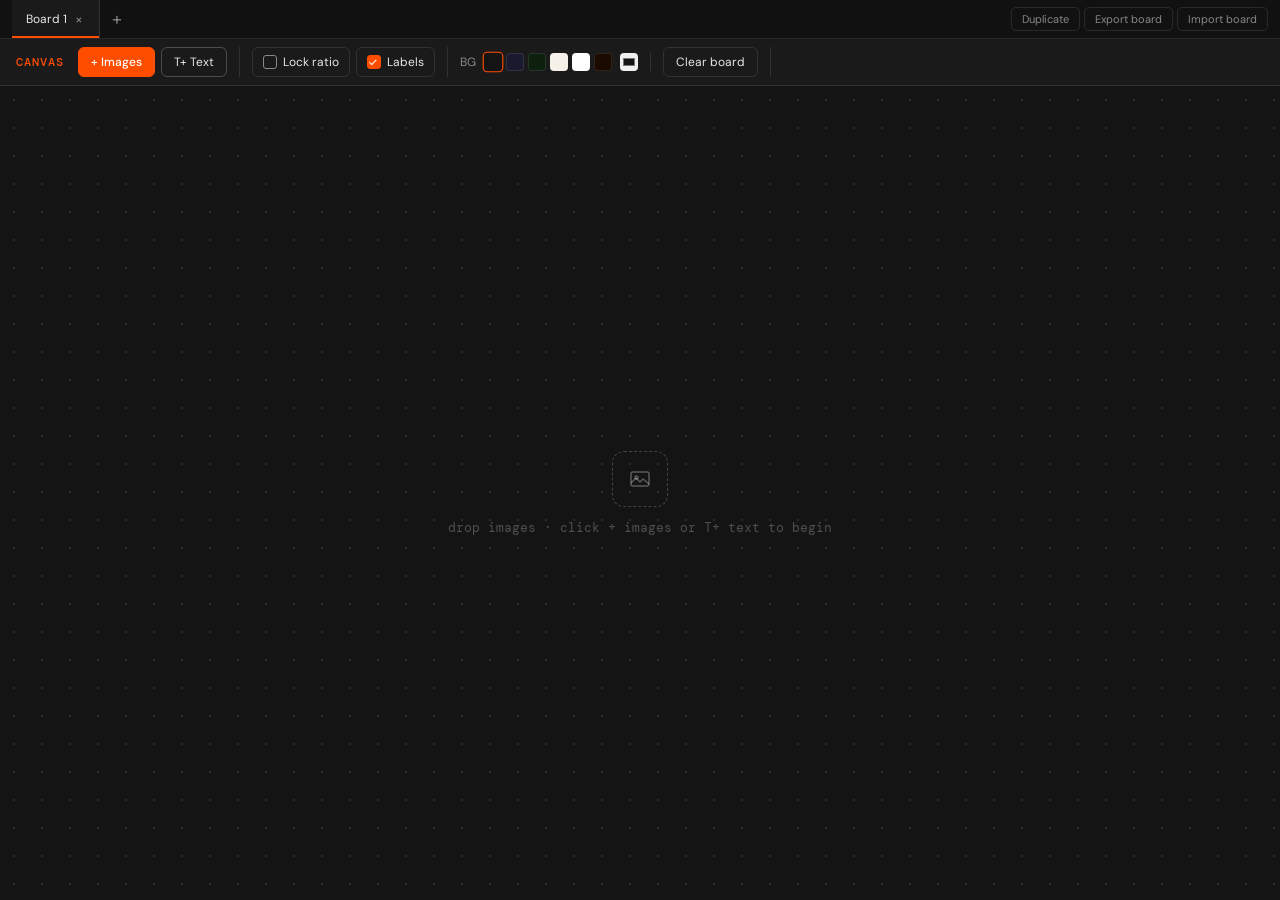
<file: constellation.html>
<!DOCTYPE html>
<html lang="en">
<head>
<meta charset="UTF-8">
<meta name="viewport" content="width=device-width, initial-scale=1.0">
<title>Image Canvas</title>
<link href="https://fonts.googleapis.com/css2?family=DM+Mono:wght@400;500&family=DM+Sans:wght@300;400;500&display=swap" rel="stylesheet">
<style>
*, *::before, *::after { box-sizing: border-box; margin: 0; padding: 0; }
:root {
  --bg: #0f0f0f; --surface: #1a1a1a; --surface2: #222;
  --border: rgba(255,255,255,0.1); --border-hover: rgba(255,255,255,0.2);
  --text: #e8e8e8; --text-muted: #888;
  --accent: #FF4D00; --accent-dim: rgba(255,77,0,0.15);
  --canvas-bg: #141414; --handle: #FF4D00;
  --mono: 'DM Mono', monospace; --sans: 'DM Sans', sans-serif;
}
body { font-family: var(--sans); background: var(--bg); color: var(--text); height: 100vh; display: flex; flex-direction: column; overflow: hidden; }

/* ── BOARD BAR ── */
#board-bar {
  display: flex; align-items: center; gap: 0;
  background: #111; border-bottom: 1px solid var(--border);
  padding: 0 12px; flex-shrink: 0; overflow-x: auto; min-height: 38px;
}
#board-bar::-webkit-scrollbar { height: 3px; }
#board-bar::-webkit-scrollbar-thumb { background: var(--border-hover); border-radius: 2px; }
.board-tab {
  display: flex; align-items: center; gap: 6px;
  padding: 0 14px; height: 38px; cursor: pointer;
  font-size: 12px; color: var(--text-muted);
  border-right: 1px solid var(--border);
  white-space: nowrap; flex-shrink: 0;
  transition: color 0.15s, background 0.15s;
  position: relative;
}
.board-tab:hover { color: var(--text); background: rgba(255,255,255,0.03); }
.board-tab.active { color: var(--text); background: var(--surface); }
.board-tab.active::after {
  content: ''; position: absolute; bottom: 0; left: 0; right: 0;
  height: 2px; background: var(--accent);
}
.board-tab-name { outline: none; background: transparent; border: none; color: inherit; font: inherit; cursor: pointer; max-width: 120px; }
.board-tab-name:focus { color: var(--text); border-bottom: 1px solid var(--accent); cursor: text; }
.board-tab .close-tab {
  font-size: 14px; color: var(--text-muted); line-height: 1;
  padding: 0 2px; border: none; background: transparent; cursor: pointer;
  opacity: 0; transition: opacity 0.15s, color 0.15s;
}
.board-tab:hover .close-tab, .board-tab.active .close-tab { opacity: 1; }
.board-tab .close-tab:hover { color: #ff6060; }
#add-board-btn {
  padding: 0 12px; height: 38px; font-size: 18px; line-height: 1;
  color: var(--text-muted); border: none; background: transparent;
  cursor: pointer; flex-shrink: 0; transition: color 0.15s;
}
#add-board-btn:hover { color: var(--accent); }
.board-actions {
  margin-left: auto; display: flex; gap: 4px; flex-shrink: 0; padding-left: 12px;
}
.board-actions button {
  font-family: var(--sans); font-size: 11px; padding: 4px 10px;
  border-radius: 5px; border: 1px solid var(--border);
  background: transparent; color: var(--text-muted); cursor: pointer;
  transition: all 0.15s; white-space: nowrap;
}
.board-actions button:hover { border-color: var(--border-hover); color: var(--text); background: rgba(255,255,255,0.05); }

/* ── TOOLBAR ── */
#toolbar { display: flex; align-items: center; gap: 6px; padding: 8px 16px; background: var(--surface); border-bottom: 1px solid var(--border); flex-shrink: 0; flex-wrap: wrap; }
.tool-group { display: flex; align-items: center; gap: 6px; padding-right: 12px; border-right: 1px solid var(--border); margin-right: 6px; }
.tool-group:last-child { border-right: none; margin-right: 0; padding-right: 0; }
.app-title { font-family: var(--mono); font-size: 12px; font-weight: 500; color: var(--accent); letter-spacing: 0.08em; text-transform: uppercase; margin-right: 8px; }

button { font-family: var(--sans); font-size: 12px; font-weight: 400; padding: 6px 12px; border-radius: 6px; border: 1px solid var(--border); background: transparent; color: var(--text); cursor: pointer; transition: border-color 0.15s, background 0.15s, color 0.15s; white-space: nowrap; }
button:hover { border-color: var(--border-hover); background: rgba(255,255,255,0.05); }
button.primary { background: var(--accent); border-color: var(--accent); color: #fff; font-weight: 500; }
button.primary:hover { background: #e04400; border-color: #e04400; }
button.secondary { border-color: rgba(255,255,255,0.22); }
button.danger:hover { border-color: rgba(255,80,80,0.5); color: #ff6060; }

.toggle-btn { display: flex; align-items: center; gap: 6px; font-size: 12px; padding: 6px 10px; }
.toggle-btn .icon { width: 14px; height: 14px; border: 1.5px solid var(--text-muted); border-radius: 3px; display: flex; align-items: center; justify-content: center; transition: border-color 0.15s, background 0.15s; }
.toggle-btn.active .icon { background: var(--accent); border-color: var(--accent); }
.toggle-btn.active .icon::after { content: ''; display: block; width: 7px; height: 4px; border-left: 1.5px solid #fff; border-bottom: 1.5px solid #fff; transform: rotate(-45deg) translateY(-1px); }

#count { font-family: var(--mono); font-size: 11px; color: var(--text-muted); margin-left: auto; }
.color-picker-wrap { display: flex; align-items: center; gap: 8px; font-size: 12px; color: var(--text-muted); }
.swatch-row { display: flex; gap: 4px; }
.swatch { width: 18px; height: 18px; border-radius: 4px; border: 1px solid var(--border); cursor: pointer; transition: transform 0.1s, border-color 0.1s; }
.swatch:hover { transform: scale(1.15); border-color: var(--border-hover); }
.swatch.active { border-color: var(--accent); transform: scale(1.15); }
.custom-color { width: 18px; height: 18px; border-radius: 4px; border: 1px solid var(--border); padding: 0; cursor: pointer; overflow: hidden; }

/* ── CANVAS ── */
#canvas { flex: 1; position: relative; overflow: hidden; background: var(--canvas-bg); transition: background 0.3s; }
.dot-grid { position: absolute; inset: 0; background-image: radial-gradient(circle, rgba(255,255,255,0.12) 1px, transparent 1px); background-size: 28px 28px; pointer-events: none; }
#drop-hint { position: absolute; inset: 0; display: flex; flex-direction: column; align-items: center; justify-content: center; gap: 12px; pointer-events: none; transition: opacity 0.3s; }
#drop-hint .hint-icon { width: 56px; height: 56px; border: 1.5px dashed rgba(255,255,255,0.2); border-radius: 12px; display: flex; align-items: center; justify-content: center; }
#drop-hint p { font-size: 13px; color: rgba(255,255,255,0.25); font-family: var(--mono); }
#drop-hover-overlay { display: none; position: absolute; inset: 8px; border: 2px dashed var(--accent); border-radius: 12px; background: var(--accent-dim); pointer-events: none; z-index: 1000; }
#canvas.drag-over #drop-hover-overlay { display: block; }

/* ── NODES ── */
.canvas-node { position: absolute; user-select: none; cursor: grab; }
.canvas-node:active { cursor: grabbing; }
.resize-handle { position: absolute; width: 10px; height: 10px; background: var(--bg); border: 1.5px solid var(--handle); border-radius: 2px; z-index: 10; display: none; }
.canvas-node.selected .resize-handle { display: block; }
.resize-handle.tl { top: -5px; left: -5px; cursor: nwse-resize; }
.resize-handle.tr { top: -5px; right: -5px; cursor: nesw-resize; }
.resize-handle.bl { bottom: -5px; left: -5px; cursor: nesw-resize; }
.resize-handle.br { bottom: -5px; right: -5px; cursor: nwse-resize; }

.action-bar { position: absolute; top: -36px; left: 50%; transform: translateX(-50%); display: none; align-items: center; gap: 4px; background: var(--surface); border: 1px solid var(--border); border-radius: 8px; padding: 4px 6px; white-space: nowrap; z-index: 20; }
.canvas-node.selected .action-bar { display: flex; }
.action-bar button { font-size: 11px; padding: 3px 8px; border-radius: 4px; }
.action-bar .sep { width: 1px; height: 14px; background: var(--border); margin: 0 2px; }
.action-bar .size-readout { font-family: var(--mono); font-size: 10px; color: var(--text-muted); padding: 3px 6px; pointer-events: none; }

.img-node .img-inner { width: 100%; height: 100%; position: relative; }
.img-frame { width: 100%; height: 100%; overflow: hidden; border-radius: 6px; border: 1.5px solid transparent; transition: border-color 0.15s; }
.img-node.selected .img-frame { border-color: var(--accent); }
.img-frame img { width: 100%; height: 100%; object-fit: cover; display: block; pointer-events: none; }
.img-label { position: absolute; bottom: -26px; left: 0; right: 0; text-align: center; font-family: var(--mono); font-size: 11px; color: var(--text-muted); white-space: nowrap; overflow: hidden; text-overflow: ellipsis; cursor: text; transition: color 0.15s; display: none; }
.img-node.selected .img-label { color: var(--text); }
.labels-on .img-label { display: block; }

.text-node { min-width: 100px; }
.text-border { width: 100%; min-height: 40px; border: 1.5px solid transparent; border-radius: 6px; transition: border-color 0.15s; position: relative; }
.text-node.selected .text-border { border-color: var(--accent); }
.text-content { width: 100%; min-height: 36px; padding: 8px 10px; outline: none; font-family: var(--sans); font-size: 16px; font-weight: 400; color: #e8e8e8; line-height: 1.5; word-break: break-word; white-space: pre-wrap; cursor: text; background: transparent; border: none; display: block; box-sizing: border-box; }
.text-content:empty::before { content: attr(data-placeholder); color: rgba(255,255,255,0.2); pointer-events: none; }
.text-format-bar { position: absolute; top: -44px; left: 50%; transform: translateX(-50%); display: none; align-items: center; gap: 3px; background: var(--surface); border: 1px solid var(--border); border-radius: 8px; padding: 4px 8px; white-space: nowrap; z-index: 21; }
.text-node.selected .text-format-bar { display: flex; }
.text-format-bar button { font-size: 11px; padding: 3px 8px; border-radius: 4px; }
.text-format-bar .sep { width: 1px; height: 14px; background: var(--border); margin: 0 3px; }
.text-format-bar select { font-family: var(--sans); font-size: 11px; background: var(--surface); color: var(--text); border: 1px solid var(--border); border-radius: 4px; padding: 3px 5px; cursor: pointer; }
.text-format-bar select option { background: #1a1a1a; }
.fmt-btn { font-weight: 600; min-width: 26px; text-align: center; }
.fmt-btn.active { background: rgba(255,77,0,0.2) !important; border-color: var(--accent) !important; color: var(--accent) !important; }

/* ── MODAL ── */
#modal-overlay { display: none; position: fixed; inset: 0; background: rgba(0,0,0,0.6); z-index: 100; align-items: center; justify-content: center; }
#modal-overlay.open { display: flex; }
#modal { background: var(--surface); border: 1px solid var(--border); border-radius: 12px; padding: 24px 28px; width: 340px; }
#modal h3 { font-size: 14px; font-weight: 500; margin-bottom: 14px; }
#modal input[type="text"] { width: 100%; padding: 8px 10px; background: var(--bg); border: 1px solid var(--border); border-radius: 6px; color: var(--text); font-family: var(--sans); font-size: 13px; outline: none; margin-bottom: 16px; }
#modal input[type="text"]:focus { border-color: var(--accent); }
#modal .modal-btns { display: flex; gap: 8px; justify-content: flex-end; }
#modal .modal-btns button { font-size: 12px; padding: 6px 16px; }

#file-input { display: none; }
#import-input { display: none; }
</style>
</head>
<body>

<!-- BOARD TABS -->
<div id="board-bar">
  <div id="tabs-container"></div>
  <button id="add-board-btn" title="New board">+</button>
  <div class="board-actions">
    <button id="duplicate-board-btn">Duplicate</button>
    <button id="export-board-btn">Export board</button>
    <button id="import-board-btn">Import board</button>
  </div>
</div>

<!-- TOOLBAR -->
<div id="toolbar">
  <span class="app-title">canvas</span>
  <div class="tool-group">
    <button class="primary" id="upload-btn">+ Images</button>
    <button class="secondary" id="text-btn">T+ Text</button>
  </div>
  <div class="tool-group">
    <button class="toggle-btn" id="aspect-btn"><span class="icon"></span>Lock ratio</button>
    <button class="toggle-btn" id="labels-btn"><span class="icon"></span>Labels</button>
  </div>
  <div class="tool-group color-picker-wrap">
    <span>BG</span>
    <div class="swatch-row" id="swatches">
      <div class="swatch active" style="background:#141414" data-color="#141414"></div>
      <div class="swatch" style="background:#1a1a2e" data-color="#1a1a2e"></div>
      <div class="swatch" style="background:#0d1f0d" data-color="#0d1f0d"></div>
      <div class="swatch" style="background:#f5f0e8" data-color="#f5f0e8"></div>
      <div class="swatch" style="background:#ffffff" data-color="#ffffff"></div>
      <div class="swatch" style="background:#1a0a00" data-color="#1a0a00"></div>
    </div>
    <input type="color" class="custom-color" id="custom-bg" value="#141414">
  </div>
  <div class="tool-group">
    <button class="danger" id="clear-btn">Clear board</button>
  </div>
  <span id="count"></span>
</div>

<div id="canvas">
  <div class="dot-grid"></div>
  <div id="drop-hover-overlay"></div>
  <div id="drop-hint">
    <div class="hint-icon">
      <svg width="24" height="24" viewBox="0 0 24 24" fill="none" stroke="rgba(255,255,255,0.3)" stroke-width="1.5">
        <rect x="3" y="5" width="18" height="14" rx="2"/>
        <circle cx="8.5" cy="10.5" r="1.5"/>
        <path d="M3 16l5-5 4 4 3-3 6 5"/>
      </svg>
    </div>
    <p>drop images · click + images or T+ text to begin</p>
  </div>
</div>

<input type="file" id="file-input" multiple accept="image/*">
<input type="file" id="import-input" accept=".json">

<!-- RENAME MODAL -->
<div id="modal-overlay">
  <div id="modal">
    <h3 id="modal-title">Rename board</h3>
    <input type="text" id="modal-input" placeholder="Board name">
    <div class="modal-btns">
      <button id="modal-cancel">Cancel</button>
      <button class="primary" id="modal-confirm">OK</button>
    </div>
  </div>
</div>

<script>
// ════════════════════════════════════════════════
// BOARD STATE
// ════════════════════════════════════════════════
const STORAGE_KEY = 'imagecanvas_boards_v1';

function uid() { return Date.now().toString(36) + Math.random().toString(36).slice(2); }

// boards = [{ id, name, bg, items: [...serialized] }]
let boards = [];
let activeBoardId = null;

function defaultBoard(name = 'Board 1') {
  return { id: uid(), name, bg: '#141414', items: [] };
}

function loadFromStorage() {
  try {
    const raw = localStorage.getItem(STORAGE_KEY);
    if (raw) { const parsed = JSON.parse(raw); if (Array.isArray(parsed) && parsed.length) { boards = parsed; return; } }
  } catch(e) {}
  boards = [defaultBoard('Board 1')];
}

function saveToStorage() {
  // Capture current board state before saving
  if (activeBoardId) captureBoard(activeBoardId);
  try { localStorage.setItem(STORAGE_KEY, JSON.stringify(boards)); } catch(e) { console.warn('Storage save failed (quota?)', e); }
}

// ════════════════════════════════════════════════
// SERIALIZE / DESERIALIZE NODES
// ════════════════════════════════════════════════
function serializeNodes() {
  return nodes.map(el => {
    const base = { x: el.offsetLeft, y: el.offsetTop, w: el.offsetWidth, h: el.offsetHeight, z: parseInt(el.style.zIndex)||0 };
    if (el.classList.contains('img-node')) {
      return { ...base, type: 'image', src: el.querySelector('img').src, label: el.querySelector('.img-label').textContent, flipped: el.querySelector('.img-frame').style.transform === 'scaleX(-1)' };
    }
    if (el.classList.contains('text-node')) {
      const c = el.querySelector('.text-content');
      const tb = el.querySelector('.text-border');
      return { ...base, type: 'text', html: c.innerHTML,
        fontSize: c.style.fontSize || '16px', fontFamily: c.style.fontFamily || '',
        fontWeight: c.style.fontWeight || '400', fontStyle: c.style.fontStyle || 'normal',
        color: c.style.color || '#e8e8e8', bgColor: tb.style.background || 'transparent' };
    }
    return null;
  }).filter(Boolean);
}

function captureBoard(boardId) {
  const b = boards.find(b => b.id === boardId);
  if (!b) return;
  b.items = serializeNodes();
  b.bg = canvas.style.background || '#141414';
}

function restoreBoard(b) {
  // clear canvas
  nodes.forEach(n => { try { canvas.removeChild(n); } catch(e){} });
  nodes = []; selected = null;

  // bg
  const bg = b.bg || '#141414';
  canvas.style.background = bg;
  customBg.value = /^#[0-9a-f]{6}$/i.test(bg) ? bg : '#141414';
  updateDotGrid(bg);
  document.querySelectorAll('.swatch').forEach(s => s.classList.toggle('active', s.dataset.color === bg));

  // items sorted by z
  const items = [...(b.items || [])].sort((a,b) => a.z - b.z);
  items.forEach(item => {
    if (item.type === 'image') restoreImageNode(item);
    else if (item.type === 'text') restoreTextNode(item);
  });
  updateCount();
}

// ════════════════════════════════════════════════
// TABS UI
// ════════════════════════════════════════════════
function renderTabs() {
  const container = document.getElementById('tabs-container');
  container.innerHTML = '';
  boards.forEach(b => {
    const tab = document.createElement('div');
    tab.className = 'board-tab' + (b.id === activeBoardId ? ' active' : '');
    tab.dataset.id = b.id;

    const nameEl = document.createElement('span');
    nameEl.className = 'board-tab-name';
    nameEl.textContent = b.name;
    nameEl.title = 'Double-click to rename';
    nameEl.addEventListener('dblclick', e => { e.stopPropagation(); openRenameModal(b.id); });

    const closeBtn = document.createElement('button');
    closeBtn.className = 'close-tab';
    closeBtn.textContent = '×';
    closeBtn.title = 'Delete board';
    closeBtn.addEventListener('click', e => { e.stopPropagation(); deleteBoard(b.id); });

    tab.appendChild(nameEl);
    tab.appendChild(closeBtn);
    tab.addEventListener('click', () => switchBoard(b.id));
    container.appendChild(tab);
  });
}

function switchBoard(id) {
  if (id === activeBoardId) return;
  captureBoard(activeBoardId);
  activeBoardId = id;
  const b = boards.find(b => b.id === id);
  restoreBoard(b);
  renderTabs();
  saveToStorage();
}

function addBoard() {
  captureBoard(activeBoardId);
  const b = defaultBoard(`Board ${boards.length + 1}`);
  boards.push(b);
  activeBoardId = b.id;
  restoreBoard(b);
  renderTabs();
  saveToStorage();
}

function deleteBoard(id) {
  if (boards.length === 1) { alert("You need at least one board."); return; }
  if (!confirm(`Delete "${boards.find(b=>b.id===id)?.name}"? This cannot be undone.`)) return;
  const idx = boards.findIndex(b => b.id === id);
  boards.splice(idx, 1);
  if (activeBoardId === id) {
    activeBoardId = boards[Math.max(0, idx - 1)].id;
    restoreBoard(boards.find(b => b.id === activeBoardId));
  }
  renderTabs();
  saveToStorage();
}

function duplicateBoard() {
  captureBoard(activeBoardId);
  const src = boards.find(b => b.id === activeBoardId);
  const copy = JSON.parse(JSON.stringify(src));
  copy.id = uid();
  copy.name = src.name + ' copy';
  const idx = boards.findIndex(b => b.id === activeBoardId);
  boards.splice(idx + 1, 0, copy);
  activeBoardId = copy.id;
  restoreBoard(copy);
  renderTabs();
  saveToStorage();
}

// ════════════════════════════════════════════════
// RENAME MODAL
// ════════════════════════════════════════════════
let modalCallback = null;
function openRenameModal(boardId) {
  const b = boards.find(b => b.id === boardId);
  document.getElementById('modal-title').textContent = 'Rename board';
  const inp = document.getElementById('modal-input');
  inp.value = b.name;
  document.getElementById('modal-overlay').classList.add('open');
  setTimeout(() => { inp.focus(); inp.select(); }, 50);
  modalCallback = (val) => {
    if (val.trim()) { b.name = val.trim(); renderTabs(); saveToStorage(); }
  };
}
document.getElementById('modal-cancel').addEventListener('click', () => { document.getElementById('modal-overlay').classList.remove('open'); });
document.getElementById('modal-confirm').addEventListener('click', () => {
  const val = document.getElementById('modal-input').value;
  if (modalCallback) modalCallback(val);
  document.getElementById('modal-overlay').classList.remove('open');
});
document.getElementById('modal-input').addEventListener('keydown', e => {
  if (e.key === 'Enter') document.getElementById('modal-confirm').click();
  if (e.key === 'Escape') document.getElementById('modal-cancel').click();
});
document.getElementById('modal-overlay').addEventListener('click', e => { if (e.target === document.getElementById('modal-overlay')) document.getElementById('modal-cancel').click(); });

// ════════════════════════════════════════════════
// EXPORT / IMPORT
// ════════════════════════════════════════════════
document.getElementById('export-board-btn').addEventListener('click', () => {
  captureBoard(activeBoardId);
  const b = boards.find(b => b.id === activeBoardId);
  const json = JSON.stringify(b, null, 2);
  const blob = new Blob([json], { type: 'application/json' });
  const url = URL.createObjectURL(blob);
  const a = document.createElement('a');
  a.href = url; a.download = (b.name || 'board').replace(/\s+/g, '-') + '.json';
  a.click(); URL.revokeObjectURL(url);
});

document.getElementById('import-board-btn').addEventListener('click', () => document.getElementById('import-input').click());
document.getElementById('import-input').addEventListener('change', e => {
  const f = e.target.files[0]; if (!f) return;
  const reader = new FileReader();
  reader.onload = ev => {
    try {
      const b = JSON.parse(ev.target.result);
      if (!b.items || !b.name) { alert('Invalid board file.'); return; }
      b.id = uid(); b.name = b.name + ' (imported)';
      captureBoard(activeBoardId);
      boards.push(b);
      activeBoardId = b.id;
      restoreBoard(b);
      renderTabs(); saveToStorage();
    } catch(err) { alert('Could not parse board file.'); }
  };
  reader.readAsText(f);
  e.target.value = '';
});

document.getElementById('add-board-btn').addEventListener('click', addBoard);
document.getElementById('duplicate-board-btn').addEventListener('click', duplicateBoard);

// ════════════════════════════════════════════════
// CANVAS ENGINE (same as before, unchanged)
// ════════════════════════════════════════════════
const canvas = document.getElementById('canvas');
const fileInput = document.getElementById('file-input');
const uploadBtn = document.getElementById('upload-btn');
const textBtn = document.getElementById('text-btn');
const clearBtn = document.getElementById('clear-btn');
const dropHint = document.getElementById('drop-hint');
const countEl = document.getElementById('count');
const aspectBtn = document.getElementById('aspect-btn');
const labelsBtn = document.getElementById('labels-btn');
const customBg = document.getElementById('custom-bg');

let nodes = [], selected = null, drag = null, resize = null;
let lockAspect = false, showLabels = true;

aspectBtn.addEventListener('click', () => { lockAspect = !lockAspect; aspectBtn.classList.toggle('active', lockAspect); });
labelsBtn.classList.add('active'); canvas.classList.add('labels-on');
labelsBtn.addEventListener('click', () => {
  showLabels = !showLabels;
  labelsBtn.classList.toggle('active', showLabels);
  canvas.classList.toggle('labels-on', showLabels);
});

document.getElementById('swatches').addEventListener('click', e => {
  const sw = e.target.closest('.swatch'); if (!sw) return;
  document.querySelectorAll('.swatch').forEach(s => s.classList.remove('active'));
  sw.classList.add('active'); canvas.style.background = sw.dataset.color;
  customBg.value = sw.dataset.color; updateDotGrid(sw.dataset.color);
  if (activeBoardId) { boards.find(b=>b.id===activeBoardId).bg = sw.dataset.color; saveToStorage(); }
});
customBg.addEventListener('input', () => {
  canvas.style.background = customBg.value;
  document.querySelectorAll('.swatch').forEach(s => s.classList.remove('active'));
  updateDotGrid(customBg.value);
  if (activeBoardId) { boards.find(b=>b.id===activeBoardId).bg = customBg.value; saveToStorage(); }
});

function updateDotGrid(hex) {
  const r=parseInt(hex.slice(1,3),16), g=parseInt(hex.slice(3,5),16), b=parseInt(hex.slice(5,7),16);
  const light=(r*299+g*587+b*114)/1000>128;
  canvas.querySelector('.dot-grid').style.backgroundImage = light
    ? 'radial-gradient(circle,rgba(0,0,0,0.12) 1px,transparent 1px)'
    : 'radial-gradient(circle,rgba(255,255,255,0.1) 1px,transparent 1px)';
}

function updateCount() {
  const imgs = nodes.filter(n=>n.classList.contains('img-node')).length;
  const txts = nodes.filter(n=>n.classList.contains('text-node')).length;
  const parts = [];
  if (imgs) parts.push(`${imgs} image${imgs>1?'s':''}`);
  if (txts) parts.push(`${txts} text${txts>1?' boxes':' box'}`);
  countEl.textContent = parts.join(' · ');
  dropHint.style.opacity = nodes.length===0 ? '1' : '0';
}

function selectNode(el) {
  if (selected && selected !== el) selected.classList.remove('selected');
  selected = el; el.classList.add('selected'); el.style.zIndex = Date.now();
}
canvas.addEventListener('mousedown', e => {
  if (!e.target.closest('.canvas-node')) { if (selected) { selected.classList.remove('selected'); selected = null; } }
});

function attachDragResize(el, isText) {
  ['tl','tr','bl','br'].forEach(cls => {
    el.querySelector('.resize-handle.'+cls).addEventListener('mousedown', e => {
      e.stopPropagation(); e.preventDefault(); selectNode(el);
      const sr = el.querySelector('.size-readout');
      resize = { el, cls, startX:e.clientX, startY:e.clientY, startW:el.offsetWidth, startH:el.offsetHeight, startL:el.offsetLeft, startT:el.offsetTop, ar:el._ar||null, sizeReadout:sr, isText };
    });
  });
  el.addEventListener('mousedown', e => {
    if (e.target.classList.contains('resize-handle')) return;
    if (e.target.closest('.action-bar,.text-format-bar')) return;
    if (e.target.classList.contains('text-content') || e.target.closest('.text-content')) return;
    e.preventDefault(); selectNode(el);
    const r = canvas.getBoundingClientRect();
    drag = { el, offX: e.clientX-el.offsetLeft-r.left, offY: e.clientY-el.offsetTop-r.top };
  });
}

window.addEventListener('mousemove', e => {
  if (drag) {
    const r=canvas.getBoundingClientRect();
    drag.el.style.left = Math.max(0,Math.min(e.clientX-r.left-drag.offX, r.width-drag.el.offsetWidth))+'px';
    drag.el.style.top  = Math.max(0,Math.min(e.clientY-r.top-drag.offY,  r.height-drag.el.offsetHeight))+'px';
  }
  if (resize) {
    const {el,cls,startX,startY,startW,startH,startL,startT,ar,sizeReadout,isText}=resize;
    const dx=e.clientX-startX, dy=e.clientY-startY, minW=80, minH=isText?36:60;
    let w=startW,h=startH,l=startL,t=startT;
    const useAr=lockAspect&&ar&&!isText;
    if      (cls==='br'){w=Math.max(minW,startW+dx);h=useAr?w*ar:Math.max(minH,startH+dy);}
    else if (cls==='bl'){w=Math.max(minW,startW-dx);h=useAr?w*ar:Math.max(minH,startH+dy);l=startL+(startW-w);}
    else if (cls==='tr'){w=Math.max(minW,startW+dx);h=useAr?w*ar:Math.max(minH,startH-dy);t=startT+(startH-h);}
    else if (cls==='tl'){w=Math.max(minW,startW-dx);h=useAr?w*ar:Math.max(minH,startH-dy);l=startL+(startW-w);t=startT+(startH-h);}
    el.style.width=w+'px'; el.style.left=l+'px'; el.style.top=t+'px';
    if(!isText) el.style.height=h+'px';
    if(sizeReadout) sizeReadout.textContent=`${Math.round(w)} × ${Math.round(el.offsetHeight)}`;
  }
});
window.addEventListener('mouseup', () => {
  drag=null; resize=null;
  // autosave on interaction end
  if (activeBoardId) { captureBoard(activeBoardId); saveToStorage(); }
});

window.addEventListener('keydown', e => {
  if ((e.key==='Delete'||e.key==='Backspace') && selected) {
    const a=document.activeElement;
    if (a&&(a.isContentEditable||a.tagName==='INPUT'||a.tagName==='SELECT')) return;
    canvas.removeChild(selected); nodes=nodes.filter(n=>n!==selected); selected=null; updateCount();
    if (activeBoardId) { captureBoard(activeBoardId); saveToStorage(); }
  }
});

// ── IMAGE NODE ────────────────────────────
function makeImageNode(src, filename, opts={}) {
  const W=opts.w||240, H=opts.h||180, margin=50;
  const x = opts.x !== undefined ? opts.x : margin+Math.random()*Math.max(0,canvas.clientWidth-W-margin*2);
  const y = opts.y !== undefined ? opts.y : margin+Math.random()*Math.max(0,canvas.clientHeight-H-margin*2);
  const el = document.createElement('div');
  el.className='canvas-node img-node';
  el.style.cssText=`left:${x}px;top:${y}px;width:${W}px;height:${H}px;`;
  el._ar=H/W;
  const label=opts.label!==undefined?opts.label:(filename?filename.replace(/\.[^.]+$/,''):'image');
  el.innerHTML=`
    <div class="action-bar">
      <span class="size-readout">${Math.round(W)} × ${Math.round(H)}</span>
      <div class="sep"></div><button class="flip-btn">flip</button>
      <div class="sep"></div><button class="del-btn">remove</button>
    </div>
    <div class="img-inner">
      <div class="img-frame"><img src="${src}" draggable="false"></div>
      <div class="resize-handle tl"></div><div class="resize-handle tr"></div>
      <div class="resize-handle bl"></div><div class="resize-handle br"></div>
    </div>
    <div class="img-label" contenteditable="false" spellcheck="false">${label}</div>`;
  const img=el.querySelector('img');
  img.addEventListener('load',()=>{el._ar=img.naturalHeight/img.naturalWidth;});
  if(opts.flipped) el.querySelector('.img-frame').style.transform='scaleX(-1)';
  const labelEl=el.querySelector('.img-label');
  labelEl.addEventListener('dblclick',e=>{e.stopPropagation();labelEl.contentEditable='true';labelEl.focus();const r=document.createRange();r.selectNodeContents(labelEl);window.getSelection().removeAllRanges();window.getSelection().addRange(r);});
  labelEl.addEventListener('blur',()=>{labelEl.contentEditable='false';});
  labelEl.addEventListener('keydown',e=>{if(e.key==='Enter'){e.preventDefault();labelEl.blur();}});
  labelEl.addEventListener('mousedown',e=>{if(labelEl.contentEditable==='true')e.stopPropagation();});
  el.querySelector('.del-btn').addEventListener('mousedown',e=>{e.stopPropagation();canvas.removeChild(el);nodes=nodes.filter(n=>n!==el);if(selected===el)selected=null;updateCount();captureBoard(activeBoardId);saveToStorage();});
  let flipped=opts.flipped||false;
  el.querySelector('.flip-btn').addEventListener('mousedown',e=>{e.stopPropagation();flipped=!flipped;el.querySelector('.img-frame').style.transform=flipped?'scaleX(-1)':'';});
  attachDragResize(el,false);
  canvas.appendChild(el);nodes.push(el);
  if(!opts.silent) selectNode(el);
  updateCount();
  return el;
}

function restoreImageNode(item) {
  makeImageNode(item.src, null, { x:item.x, y:item.y, w:item.w, h:item.h, label:item.label, flipped:item.flipped, silent:true });
  if (item.z) nodes[nodes.length-1].style.zIndex = item.z;
}

// ── TEXT NODE ─────────────────────────────
function makeTextNode(opts={}) {
  const W=opts.w||220, margin=60;
  const x=opts.x!==undefined?opts.x:margin+Math.random()*Math.max(0,canvas.clientWidth-W-margin*2);
  const y=opts.y!==undefined?opts.y:margin+Math.random()*Math.max(0,canvas.clientHeight-120-margin*2);
  const el=document.createElement('div');
  el.className='canvas-node text-node';
  el.style.cssText=`left:${x}px;top:${y}px;width:${W}px;`;
  el.innerHTML=`
    <div class="text-format-bar">
      <select class="font-family-sel">
        <option value="'DM Sans',sans-serif">Sans</option>
        <option value="'DM Mono',monospace">Mono</option>
        <option value="Georgia,serif">Serif</option>
      </select>
      <select class="font-size-sel">
        <option value="12">12</option><option value="14">14</option>
        <option value="16" selected>16</option><option value="20">20</option>
        <option value="24">24</option><option value="32">32</option>
        <option value="48">48</option><option value="64">64</option>
      </select>
      <div class="sep"></div>
      <button class="fmt-btn bold-btn"><b>B</b></button>
      <button class="fmt-btn italic-btn"><i>I</i></button>
      <div class="sep"></div>
      <input type="color" class="custom-color text-color-inp" value="#e8e8e8">
      <input type="color" class="custom-color bg-color-inp" value="#222222">
      <button class="fmt-btn bg-toggle-btn">bg</button>
      <div class="sep"></div>
      <button class="del-btn">remove</button>
    </div>
    <div class="text-border">
      <div class="text-content" contenteditable="true" spellcheck="true" data-placeholder="Type here…"></div>
      <div class="resize-handle tl"></div><div class="resize-handle tr"></div>
      <div class="resize-handle bl"></div><div class="resize-handle br"></div>
    </div>`;
  const content=el.querySelector('.text-content');
  const textBorder=el.querySelector('.text-border');
  const fontFamilySel=el.querySelector('.font-family-sel');
  const fontSizeSel=el.querySelector('.font-size-sel');
  const boldBtn=el.querySelector('.bold-btn');
  const italicBtn=el.querySelector('.italic-btn');
  const textColorInp=el.querySelector('.text-color-inp');
  const bgColorInp=el.querySelector('.bg-color-inp');
  const bgToggleBtn=el.querySelector('.bg-toggle-btn');

  if(opts.html) content.innerHTML=opts.html;
  if(opts.fontSize){content.style.fontSize=opts.fontSize;const o=opts.fontSize.replace('px','');const opt=[...fontSizeSel.options].find(o2=>o2.value===o);if(opt)opt.selected=true;}
  if(opts.fontFamily){content.style.fontFamily=opts.fontFamily;const opt=[...fontFamilySel.options].find(o=>o.value===opts.fontFamily);if(opt)opt.selected=true;}
  if(opts.fontWeight){content.style.fontWeight=opts.fontWeight;}
  if(opts.fontStyle){content.style.fontStyle=opts.fontStyle;}
  if(opts.color){content.style.color=opts.color;textColorInp.value=opts.color;}
  if(opts.bgColor&&opts.bgColor!=='transparent'){textBorder.style.background=opts.bgColor;bgColorInp.value=opts.bgColor;bgToggleBtn.classList.add('active');}

  let isBold=opts.fontWeight==='700', isItalic=opts.fontStyle==='italic', bgOn=opts.bgColor&&opts.bgColor!=='transparent';
  if(isBold) boldBtn.classList.add('active');
  if(isItalic) italicBtn.classList.add('active');

  fontFamilySel.addEventListener('change',()=>{content.style.fontFamily=fontFamilySel.value;});
  fontFamilySel.addEventListener('mousedown',e=>e.stopPropagation());
  fontSizeSel.addEventListener('change',()=>{content.style.fontSize=fontSizeSel.value+'px';});
  fontSizeSel.addEventListener('mousedown',e=>e.stopPropagation());
  boldBtn.addEventListener('mousedown',e=>{e.stopPropagation();e.preventDefault();isBold=!isBold;content.style.fontWeight=isBold?'700':'400';boldBtn.classList.toggle('active',isBold);});
  italicBtn.addEventListener('mousedown',e=>{e.stopPropagation();e.preventDefault();isItalic=!isItalic;content.style.fontStyle=isItalic?'italic':'normal';italicBtn.classList.toggle('active',isItalic);});
  textColorInp.addEventListener('input',()=>{content.style.color=textColorInp.value;});
  textColorInp.addEventListener('mousedown',e=>e.stopPropagation());
  bgColorInp.addEventListener('input',()=>{if(bgOn)textBorder.style.background=bgColorInp.value;});
  bgColorInp.addEventListener('mousedown',e=>e.stopPropagation());
  bgToggleBtn.addEventListener('mousedown',e=>{e.stopPropagation();e.preventDefault();bgOn=!bgOn;textBorder.style.background=bgOn?bgColorInp.value:'transparent';bgToggleBtn.classList.toggle('active',bgOn);});
  content.addEventListener('mousedown',e=>{e.stopPropagation();selectNode(el);});
  content.addEventListener('focus',()=>selectNode(el));
  el.querySelector('.del-btn').addEventListener('mousedown',e=>{e.stopPropagation();canvas.removeChild(el);nodes=nodes.filter(n=>n!==el);if(selected===el)selected=null;updateCount();captureBoard(activeBoardId);saveToStorage();});
  attachDragResize(el,true);
  canvas.appendChild(el);nodes.push(el);
  if(!opts.silent){selectNode(el);setTimeout(()=>content.focus(),50);}
  updateCount();
}

function restoreTextNode(item) {
  makeTextNode({ x:item.x, y:item.y, w:item.w, html:item.html,
    fontSize:item.fontSize, fontFamily:item.fontFamily, fontWeight:item.fontWeight,
    fontStyle:item.fontStyle, color:item.color, bgColor:item.bgColor, silent:true });
  if (item.z) nodes[nodes.length-1].style.zIndex = item.z;
}

// ── FILE LOADING ──────────────────────────
function loadFiles(files) {
  [...files].filter(f=>f.type.startsWith('image/')).forEach(f=>{
    const reader=new FileReader();
    reader.onload=e=>{makeImageNode(e.target.result,f.name);captureBoard(activeBoardId);saveToStorage();};
    reader.readAsDataURL(f);
  });
}

uploadBtn.addEventListener('click',()=>fileInput.click());
fileInput.addEventListener('change',()=>{loadFiles(fileInput.files);fileInput.value='';});
textBtn.addEventListener('click',()=>{makeTextNode();captureBoard(activeBoardId);saveToStorage();});

clearBtn.addEventListener('click',()=>{
  if(!nodes.length) return;
  if(confirm(`Clear all items on "${boards.find(b=>b.id===activeBoardId)?.name}"?`)){
    nodes.forEach(n=>canvas.removeChild(n));nodes=[];selected=null;updateCount();
    captureBoard(activeBoardId);saveToStorage();
  }
});

canvas.addEventListener('dragenter',e=>{e.preventDefault();canvas.classList.add('drag-over');});
canvas.addEventListener('dragover',e=>e.preventDefault());
canvas.addEventListener('dragleave',e=>{if(!canvas.contains(e.relatedTarget))canvas.classList.remove('drag-over');});
canvas.addEventListener('drop',e=>{e.preventDefault();canvas.classList.remove('drag-over');loadFiles(e.dataTransfer.files);});

// ════════════════════════════════════════════════
// BOOT
// ════════════════════════════════════════════════
loadFromStorage();
activeBoardId = boards[0].id;
restoreBoard(boards[0]);
renderTabs();
</script>
</body>
</html>
</file>
